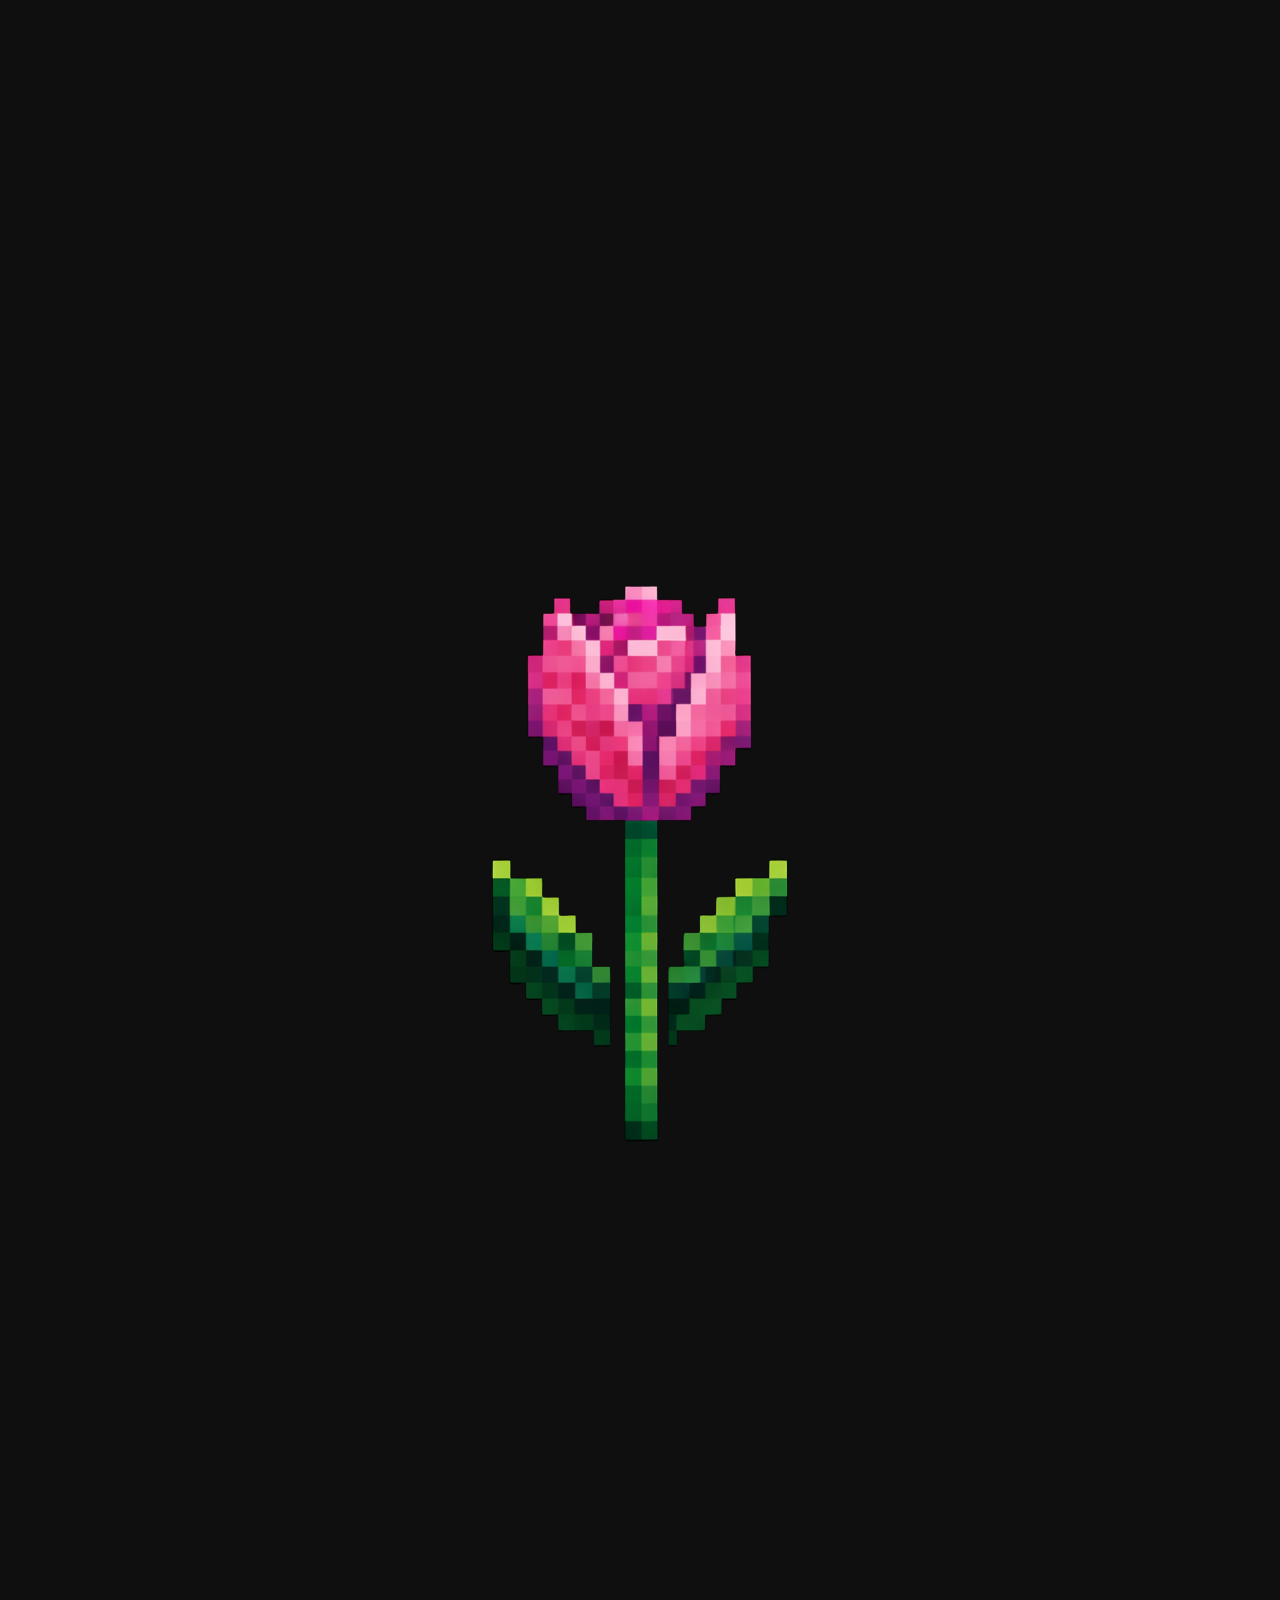
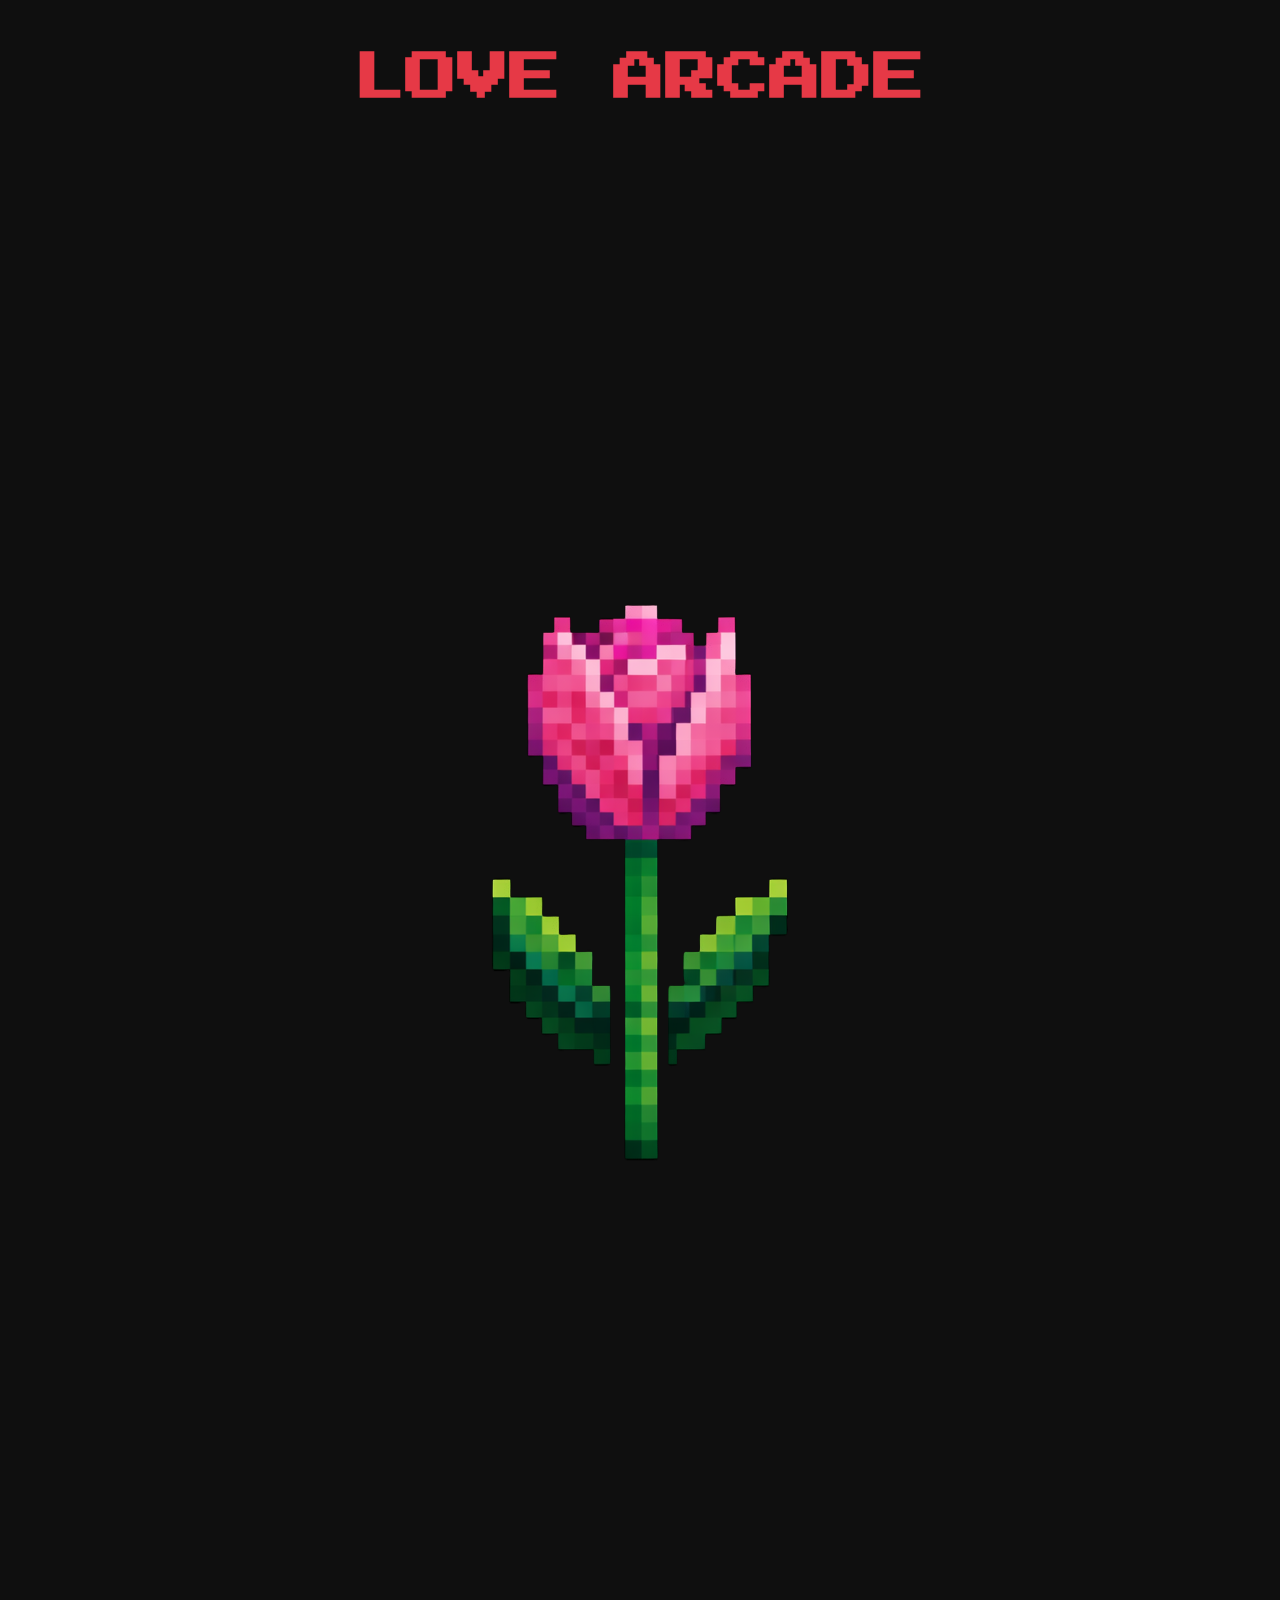
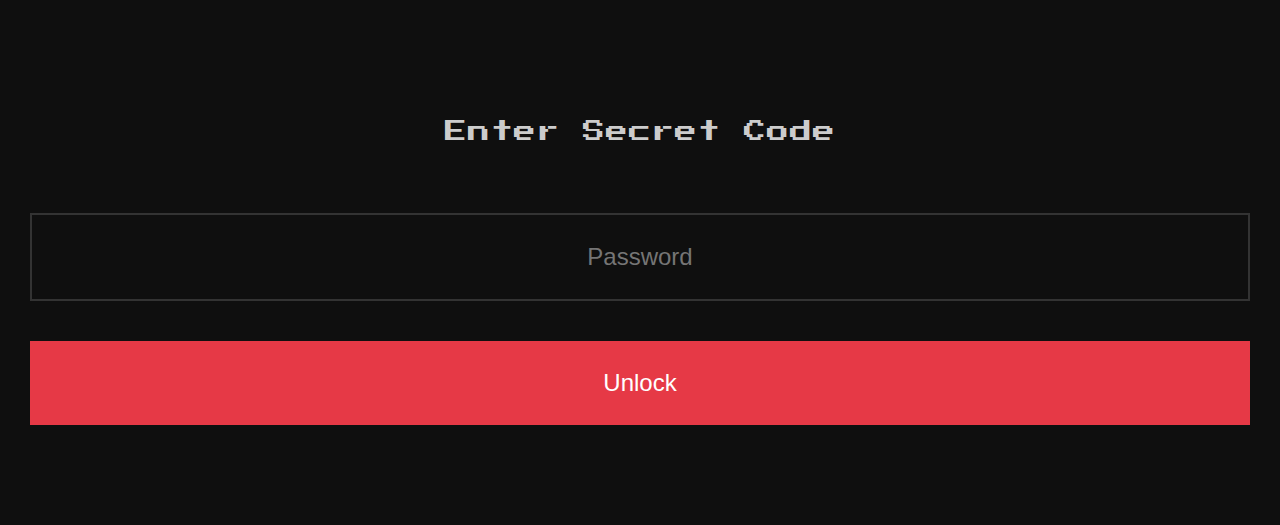
<file: index.html>
<!DOCTYPE html>
<html lang="en">
<head>
    <meta charset="UTF-8">
    <title>Love Arcade</title>
    <link rel="stylesheet" href="style.css">

    <!-- Pixel Font -->
    <link href="https://fonts.googleapis.com/css2?family=Press+Start+2P&display=swap" rel="stylesheet">
</head>
<body>

<div class="screen" id="password-screen">
    <h1 class="title">
        <img src="./images/flower.png" alt="flower" class="title-icon">
        <span>LOVE ARCADE</span>
        <img src="./images/flower.png" alt="flower" class="title-icon">
    </h1>
    <p class="subtitle">Enter Secret Code</p>

    <form id="passwordForm">
        <input type="password" id="password-input" placeholder="Password">
        <button type="submit">Unlock</button>
    </form>

    <p id="message"></p>
</div>
<script src="script.js"></script>
</body>
</html>
</file>
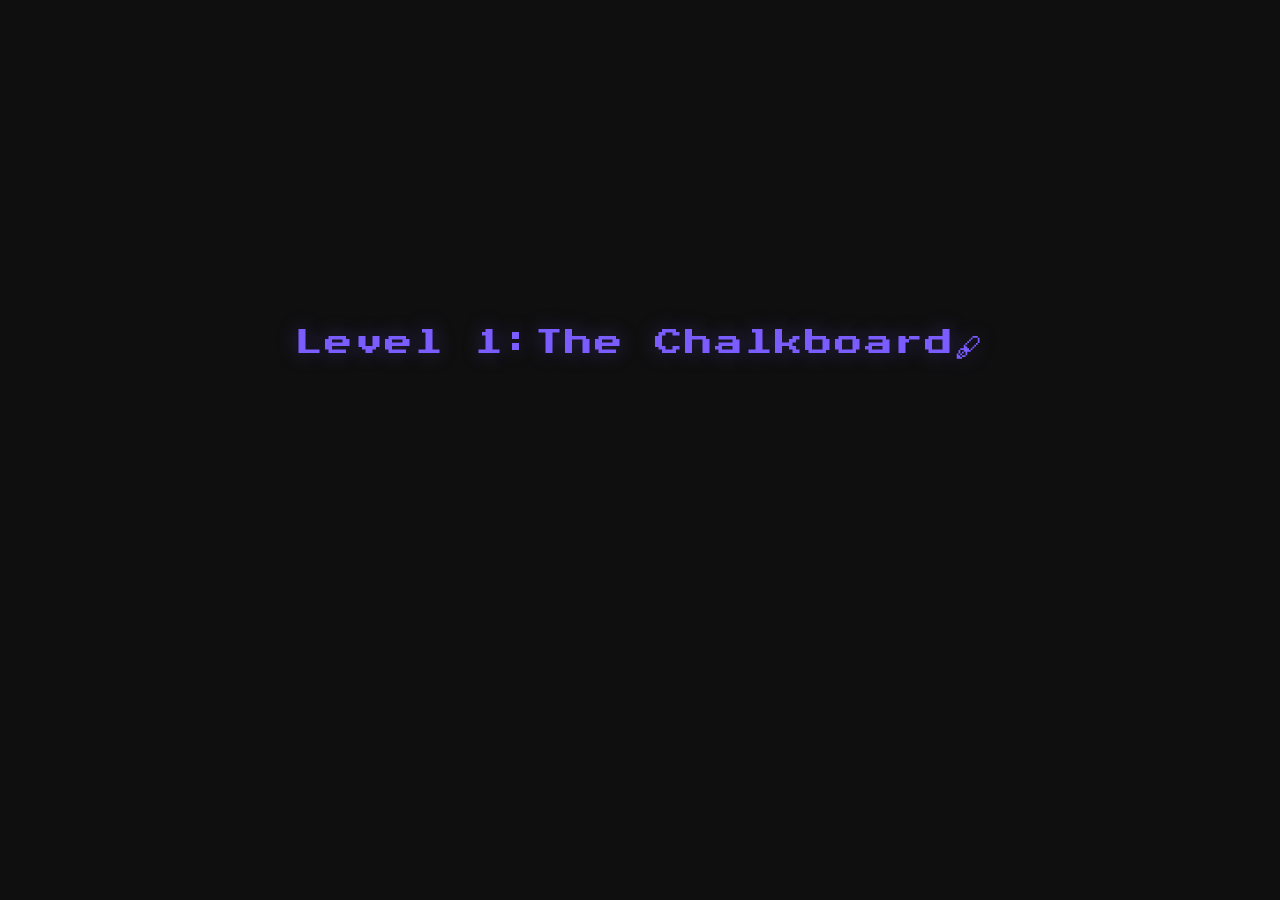
<file: chalkboard.html>
<!DOCTYPE html>
<html lang="en">

<head>
    <meta charset="UTF-8">
    <title>Chalkboard Challenge</title>

    <!-- Fonts -->
    <link href="https://fonts.googleapis.com/css2?family=Press+Start+2P&display=swap" rel="stylesheet">
    <link href="https://fonts.googleapis.com/css2?family=VT323&display=swap" rel="stylesheet">
    <link rel="stylesheet" href="https://cdnjs.cloudflare.com/ajax/libs/font-awesome/6.4.2/css/all.min.css">


    <link rel="stylesheet" href="chalkboard.css">
</head>

<body>

    <!-- normal commit -->
<div id="welcomeScreen" class="welcome-screen">
    <p class="welcome-line">Level 1:The Chalkboard🖋</p>
    <h3 class="welcome-line">Hey there.. My Fav Teacher ❤️</h3>
    <p class="welcome-line">You’ve given enough tests… Now it’s your turn.</p>
</div>

    <div id="gameWrapper" class="game-wrapper hidden">
        <h1>Chalkboard Challenge</h1>

        <div class="stats">
            <div>Score: <span id="score">0</span></div>
            <!-- <div>Time: <span id="time">60</span>s</div> -->
        </div>

        <div class="word" id="scrambledWord"></div>

        <input type="text" id="answer" placeholder="Type the word..." autocomplete="off">
        <button id="submitBtn">Submit</button>

        <div class="game-over hidden" id="gameOver">

            <h2 class="level-title" id="resultTitle"></h2>
            <h3 class="score-title" id="resultScore"></h3>
            <p class="retry-text" id="resultMessage"></p>

            <button id="retryBtn" class="next-btn hidden">
                <span class="fa-solid fa-rotate-right"></span> Retry Level
            </button>

            <button id="nextLevelBtn" class="next-btn hidden">
                Go To Next Level <span class="fa-solid fa-arrow-right"></span>
            </button>
                    </div>

    </div>

    <script src="chalkboard.js"></script>

</body>

</html>
</file>
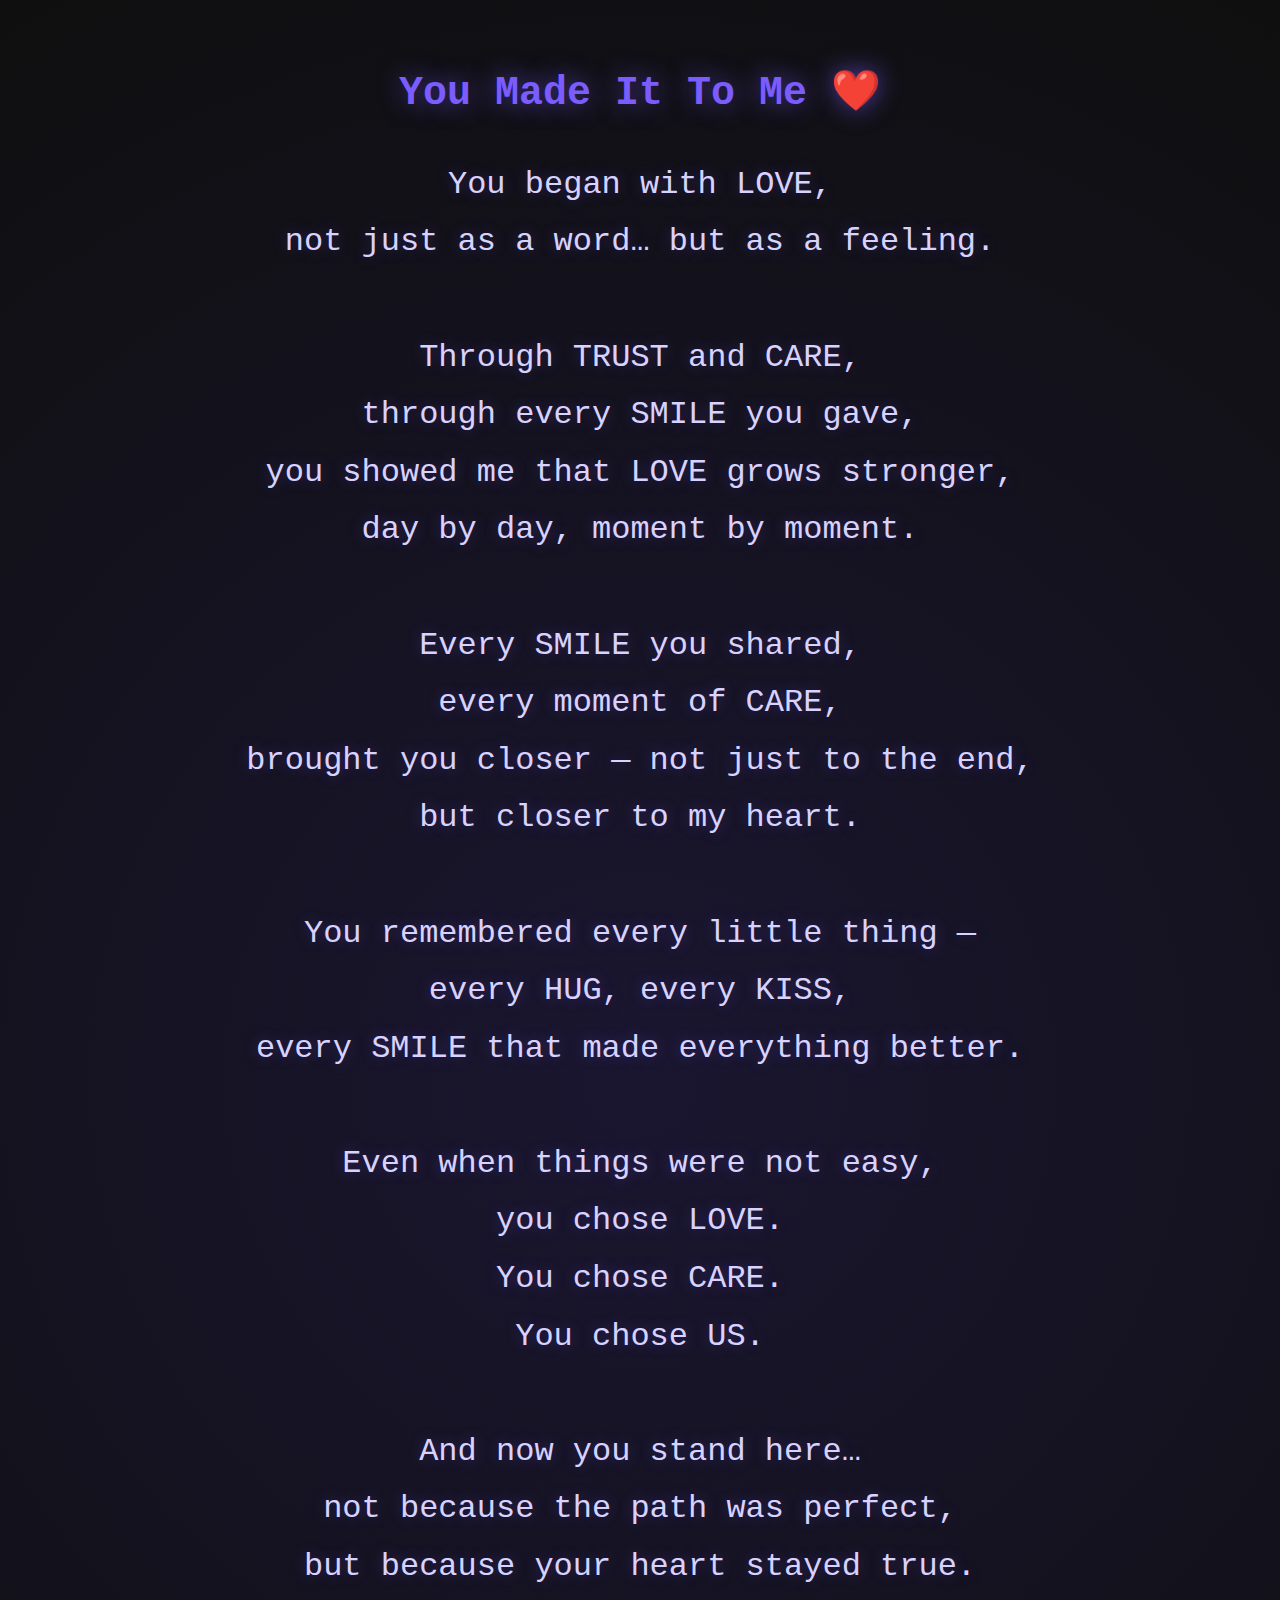
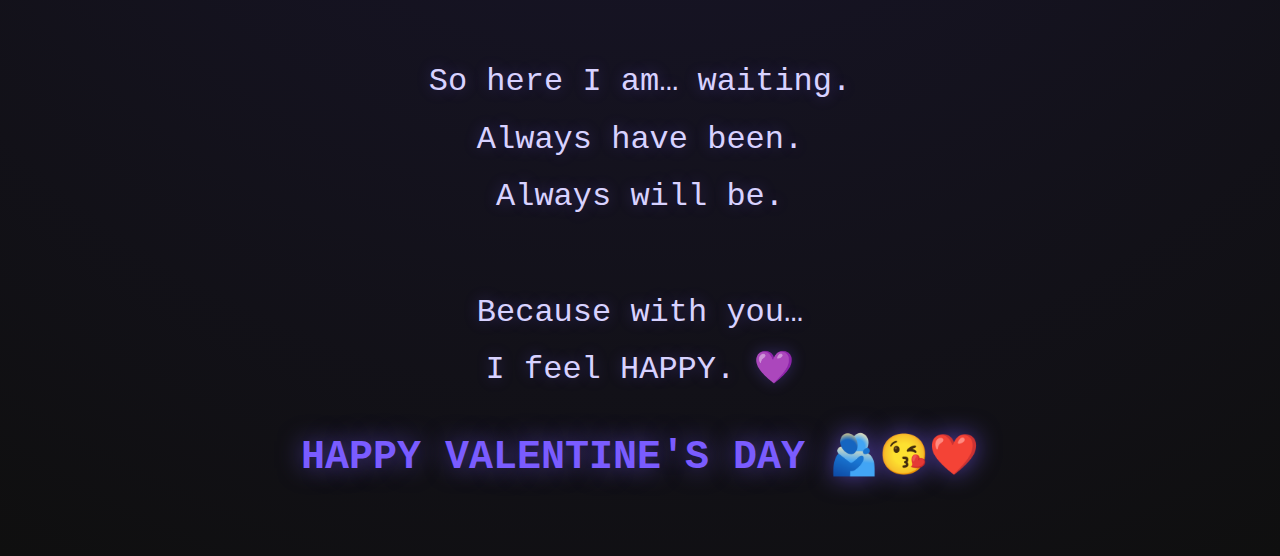
<file: finalmessage.html>
<!DOCTYPE html>
<html lang="en">
<head>
    <meta charset="UTF-8">
    <meta name="viewport" content="width=device-width, initial-scale=1.0">
    <title>Final Message</title>
    <style>
        body {
    margin: 0;
    background: radial-gradient(circle at center, #1a1630, #0f0f0f);
    color: #eae6f5;
    font-family: 'VT323', monospace;

    display: flex;
    justify-content: center;
    align-items: center;
    min-height: 100vh;
    text-align: center;
    padding: 40px 20px;
}

.final-container {
    max-width: 900px;
}

.final-title {
    font-family: 'Press Start 2P', monospace;
    color: #7a5cff;
    font-size: clamp(26px, 4vw, 40px);
    margin-bottom: 40px;

    text-shadow: 0 0 25px rgba(122,92,255,0.6);
}

.final-poem {
    font-size: clamp(22px, 3vw, 32px);
    line-height: 1.8;
    color: #d8d2ff;

    text-shadow: 0 0 15px rgba(122,92,255,0.3);
}

    </style>
</head>
<body>
    <div class="final-container">

    <h1 class="final-title">You Made It To Me ❤️</h1>

   <p class="final-poem">

    You began with LOVE,<br>
    not just as a word… but as a feeling.<br><br>

    Through TRUST and CARE,<br>
    through every SMILE you gave,<br>
    you showed me that LOVE grows stronger,<br>
    day by day, moment by moment.<br><br>

    Every SMILE you shared,<br>
    every moment of CARE,<br>
    brought you closer — not just to the end,<br>
    but closer to my heart.<br><br>

    You remembered every little thing —<br>
    every HUG, every KISS,<br>
    every SMILE that made everything better.<br><br>

    Even when things were not easy,<br>
    you chose LOVE.<br>
    You chose CARE.<br>
    You chose US.<br><br>

    And now you stand here…<br>
    not because the path was perfect,<br>
    but because your heart stayed true.<br><br>

    So here I am… waiting.<br>
    Always have been.<br>
    Always will be.<br><br>

    Because with you…<br>
    I feel HAPPY. 💜

</p>


    <h1 class="final-title">HAPPY VALENTINE'S DAY 🫂😘❤️</h1>
</div>

</body>
</html>
</file>
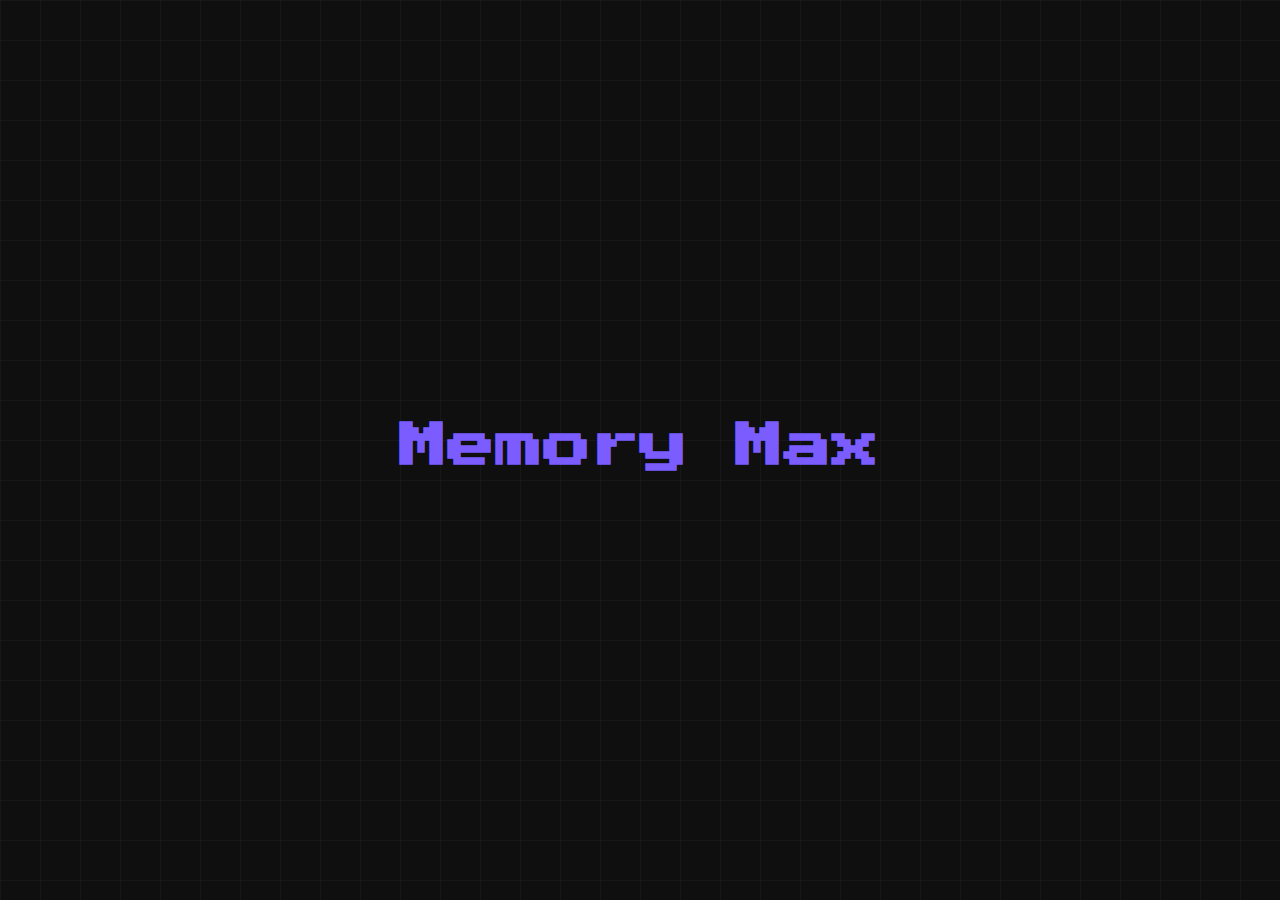
<file: memorymax.html>
<!DOCTYPE html>
<html lang="en">
<head>
    <meta charset="UTF-8">
    <title>Memory Max</title>

    <link href="https://fonts.googleapis.com/css2?family=Press+Start+2P&display=swap" rel="stylesheet">
    <link href="https://fonts.googleapis.com/css2?family=VT323&display=swap" rel="stylesheet">

    <link rel="stylesheet" href="memorymax.css">
</head>
<body>

<div class="game-container">

    <h1>Memory Max</h1>

    <div class="grid" id="grid"></div>

    <div class="message hidden" id="message"></div>

</div>

<script src="memorymax.js"></script>
</body>
</html>
</file>
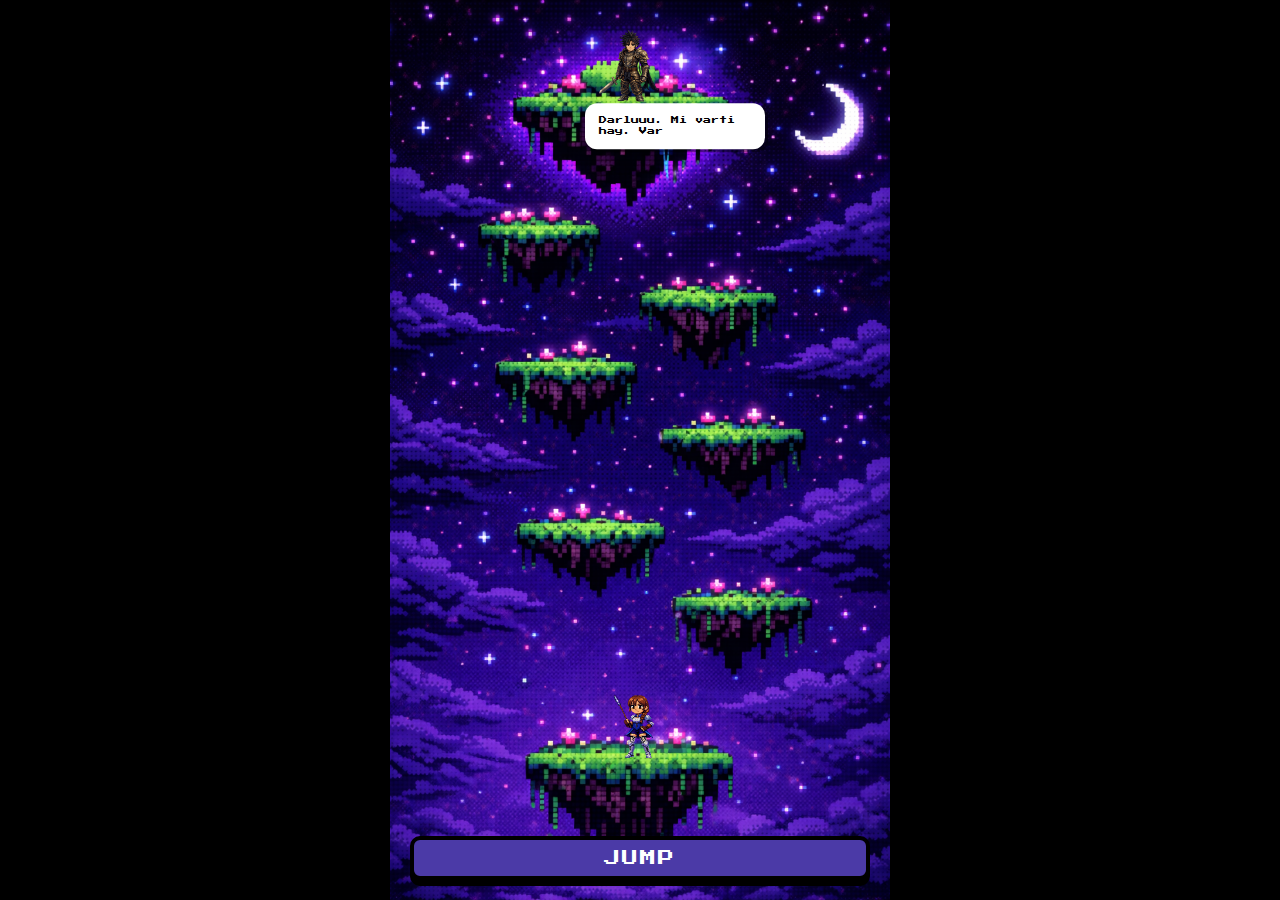
<file: walktotheheart.html>
<!DOCTYPE html>
<html>
<head>
<meta charset="UTF-8">
<title>Climb To His Heart</title>
<meta name="viewport" content="width=device-width, initial-scale=1.0">

<link href="https://fonts.googleapis.com/css2?family=Press+Start+2P&display=swap" rel="stylesheet">
<link rel="stylesheet" href="walktotheheart.css">
</head>

<body>

<div class="game">

    <div id="player" class="player"></div>
    <div id="boy" class="boy"></div>

    <div id="boyBubble" class="bubble boy-bubble hidden">
        <span id="boyText"></span>
    </div>

    <div id="girlBubble" class="bubble girl-bubble hidden">
        <span id="girlText"></span>
    </div>

    <button id="jumpBtn" class="jump-btn">JUMP</button>

</div>

<script src="walktotheheart.js"></script>
</body>
</html>
</file>
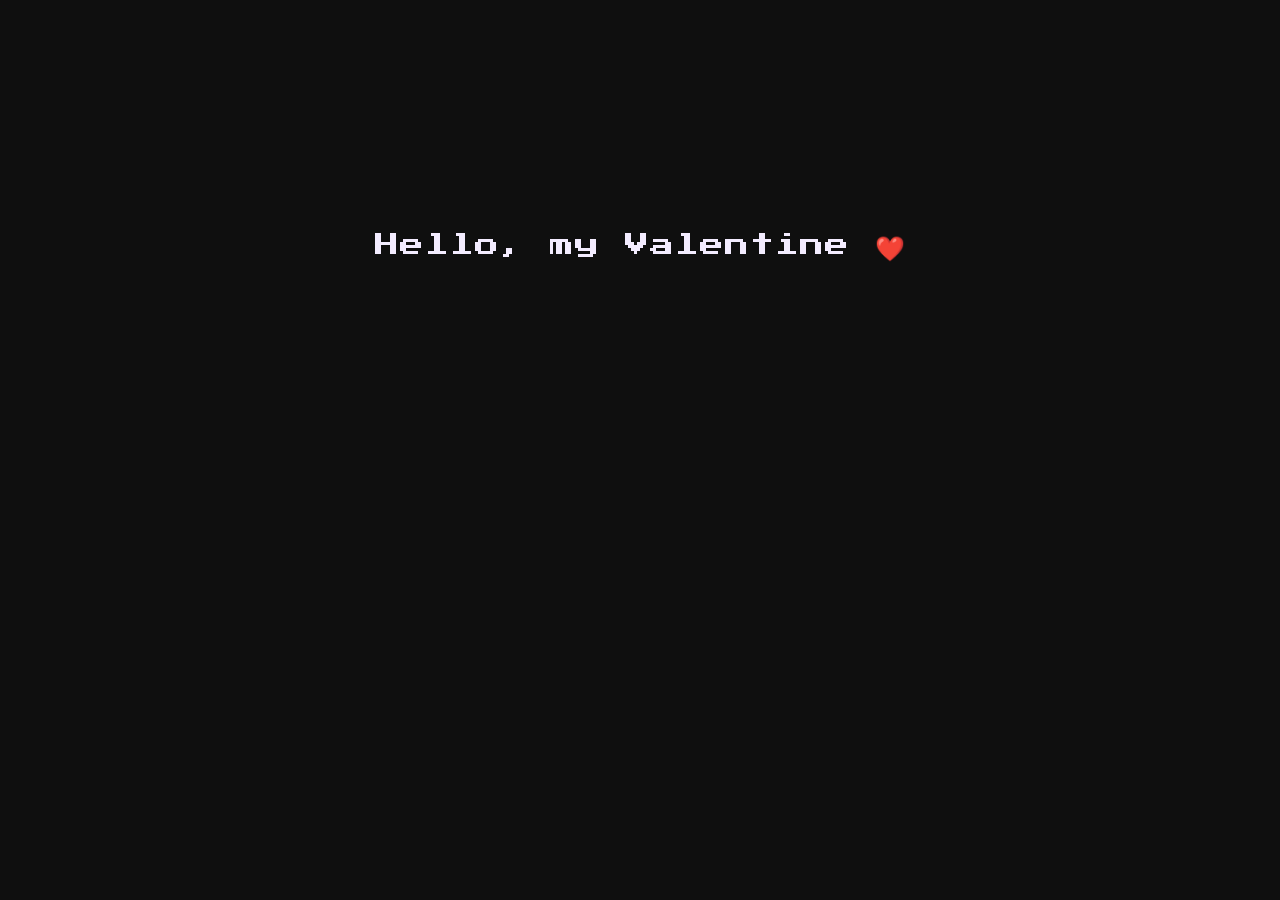
<file: welcome.html>
<!DOCTYPE html>
<html lang="en">
<head>
    <meta charset="UTF-8">
    <title>Welcome</title>
    <link rel="stylesheet" href="welcome.css">
    <link href="https://fonts.googleapis.com/css2?family=Press+Start+2P&display=swap" rel="stylesheet">
</head>
<body>

<div class="welcome-container">
    <p class="line">Hello, my Valentine ❤️</p>
    <p class="line">Today isn’t just another day...</p>
    <p class="line">It’s a little reminder of how special you are to me.</p>
    <p class="line">I made this just for you.</p>
    <p class="line final">Happy Valentine’s Day 💌</p>
</div>

<script src="welcome.js"></script>
</body>
</html>
</file>
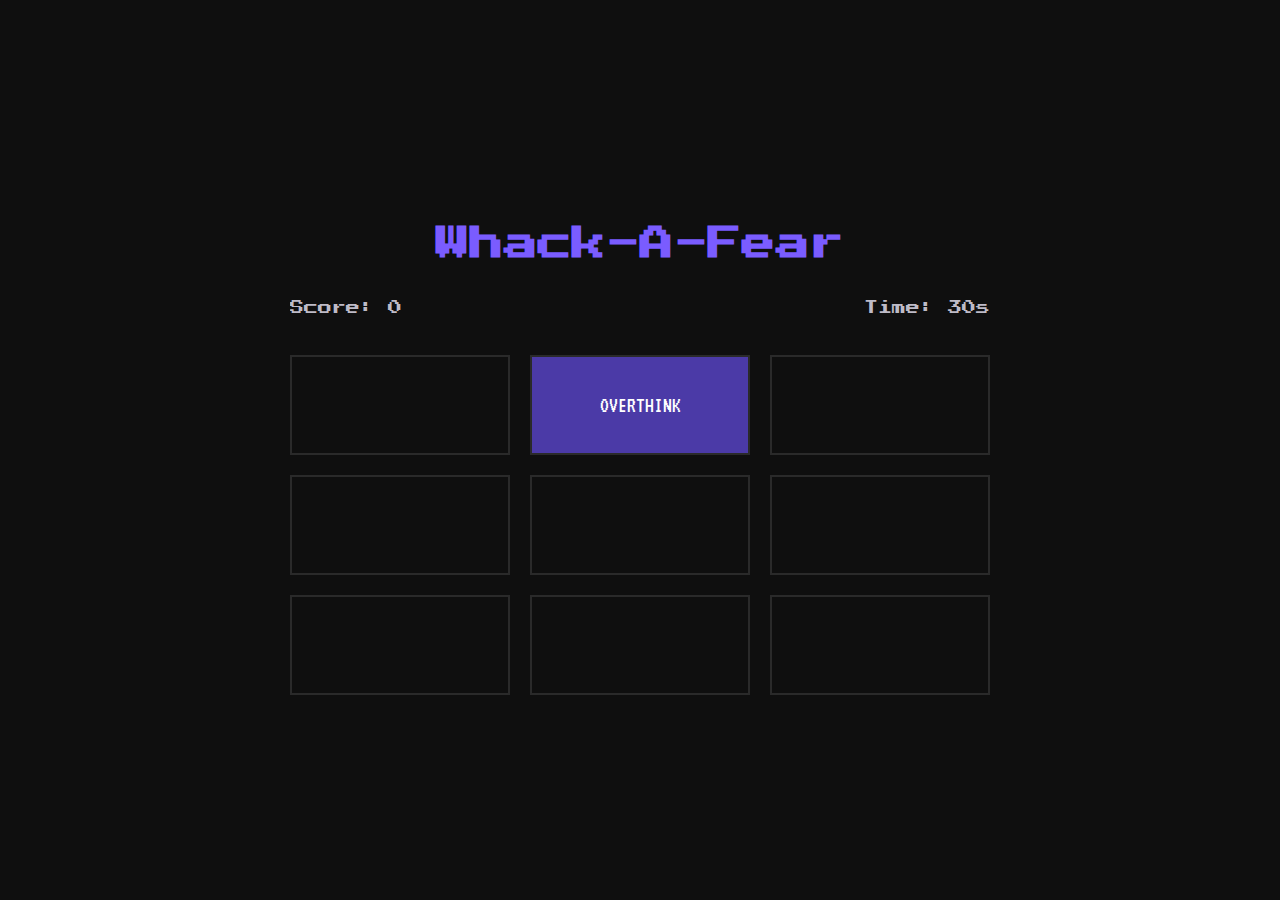
<file: whackafear.html>
<!DOCTYPE html>
<html lang="en">
<head>
    <meta charset="UTF-8">
    <title>Whack-A-Fear</title>

    <link href="https://fonts.googleapis.com/css2?family=Press+Start+2P&display=swap" rel="stylesheet">
    <link href="https://fonts.googleapis.com/css2?family=VT323&display=swap" rel="stylesheet">

    <link rel="stylesheet" href="whackafear.css">
</head>
<body>

<div class="game-container">

    <h1>Whack-A-Fear</h1>

    <div class="stats">
        <div>Score: <span id="score">0</span></div>
        <div>Time: <span id="time">30</span>s</div>
    </div>

    <div class="grid" id="grid"></div>

    <div class="game-over hidden" id="gameOver">
        <h2 id="resultTitle"></h2>
        <p id="resultMessage"></p>
    </div>

</div>

<script src="whackafear.js"></script>
</body>
</html>
</file>
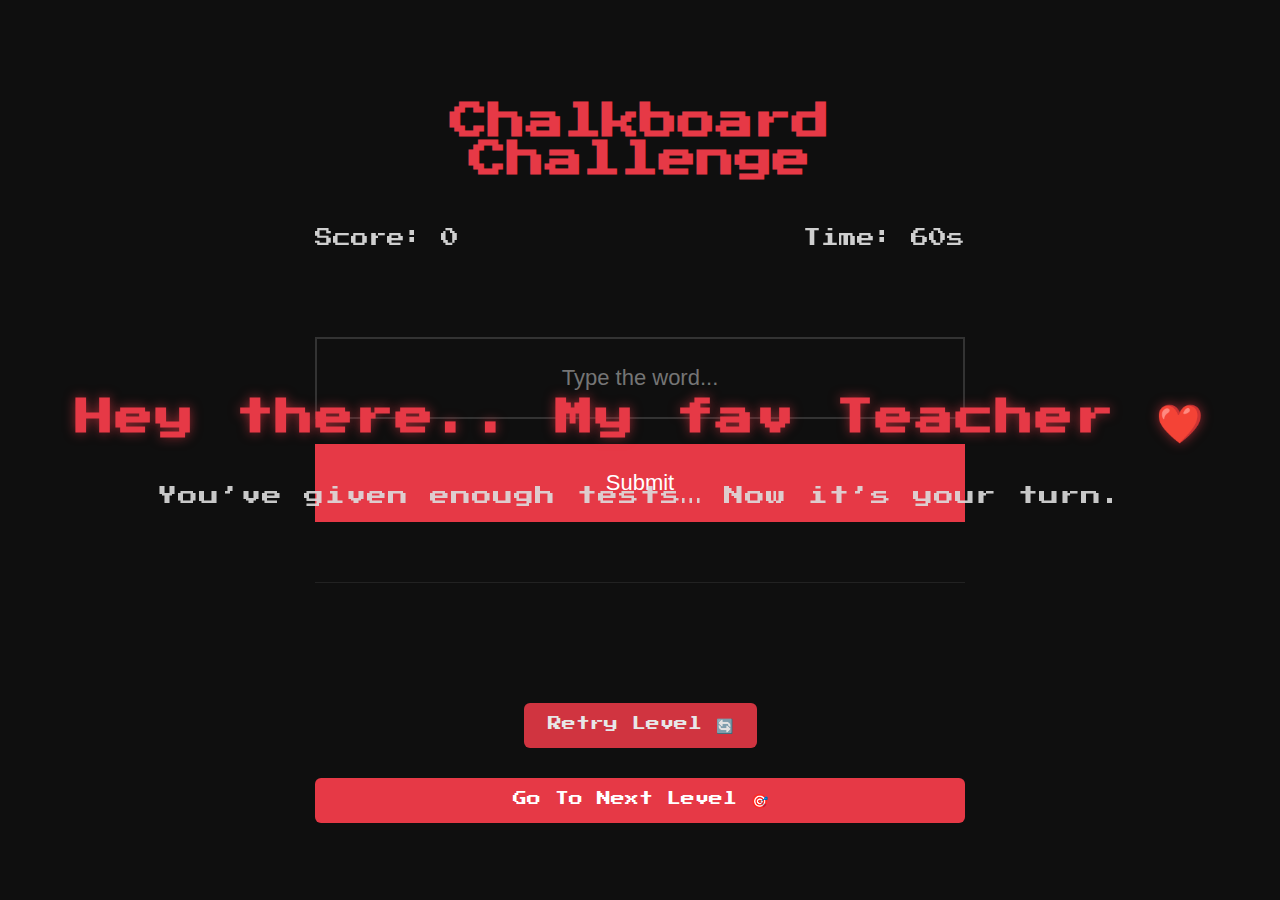
<file: chalkboard/chalkboard.html>
<!DOCTYPE html>
<html lang="en">

<head>
    <meta charset="UTF-8">
    <meta name="viewport" content="width=device-width, initial-scale=1.0">
    <title>Chalkboard Challenge</title>

    <!-- Fonts -->
    <link href="https://fonts.googleapis.com/css2?family=Press+Start+2P&display=swap" rel="stylesheet">
    <link href="https://fonts.googleapis.com/css2?family=VT323&display=swap" rel="stylesheet">

    <link rel="stylesheet" href="chalkboard.css">
</head>

<body>

    <div id="welcomeScreen" class="welcome-screen">
        <h1>Hey there.. My fav Teacher ❤️</h1>
        <p>You’ve given enough tests… Now it’s your turn.</p>
    </div>

    <div id="gameWrapper" class="game-wrapper hidden">
        <h1>Chalkboard Challenge</h1>

        <div class="stats">
            <div>Score: <span id="score">0</span></div>
            <div>Time: <span id="time">60</span>s</div>
        </div>

        <div class="word" id="scrambledWord"></div>

        <input type="text" id="answer" placeholder="Type the word..." autocomplete="off">
        <button id="submitBtn">Submit</button>

        <div class="game-over hidden" id="gameOver">

            <h2 class="level-title" id="resultTitle"></h2>
            <h3 class="score-title" id="resultScore"></h3>
            <p class="retry-text" id="resultMessage"></p>

            <button id="retryBtn" class="next-btn hidden">
                Retry Level 🔄
            </button>

            <button id="nextLevelBtn" class="next-btn hidden">
                Go To Next Level 🎯
            </button>

        </div>

    </div>

    <script src="chalkboard.js"></script>
</body>

</html>
</file>
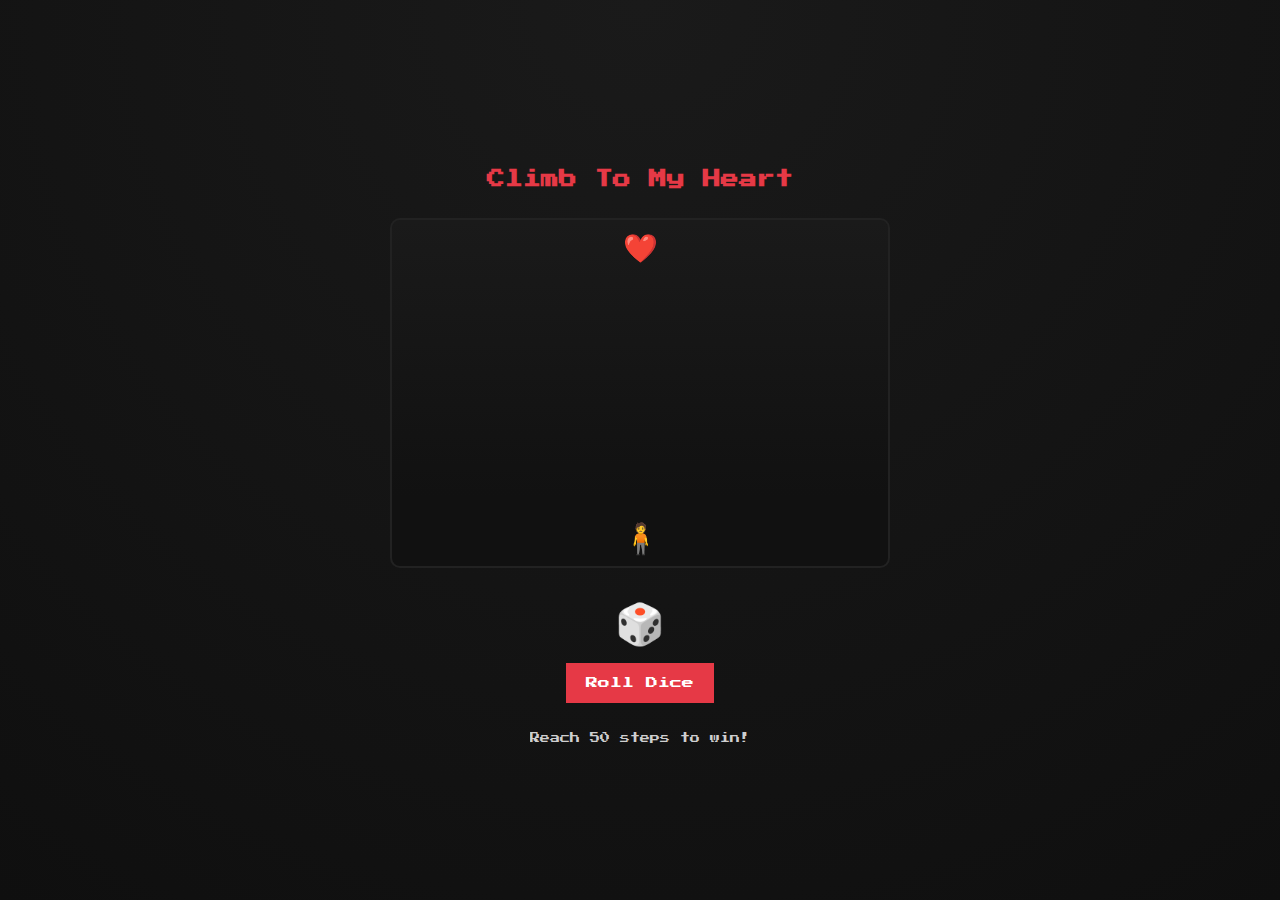
<file: dice/dice.html>
<!DOCTYPE html>
<html lang="en">

<head>
    <meta charset="UTF-8">
    <title>Climb To My Heart</title>
    <meta name="viewport" content="width=device-width, initial-scale=1.0">

    <link href="https://fonts.googleapis.com/css2?family=Press+Start+2P&display=swap" rel="stylesheet">
    <link rel="stylesheet" href="dice.css">
</head>

<body>

    <div class="game-container">

        <h1>Climb To My Heart</h1>

        <div class="mountain">
            <div class="heart">❤️</div>
            <div id="character" class="character">🧍</div>
        </div>

        <div class="dice-area">
            <div id="diceDisplay" class="dice">🎲</div>
            <button id="rollBtn">Roll Dice</button>
        </div>

        <div class="progress-text" id="progressText">
            Reach 50 steps to win!
        </div>

    </div>

    <script src="dice.js"></script>
</body>

</html>
</file>
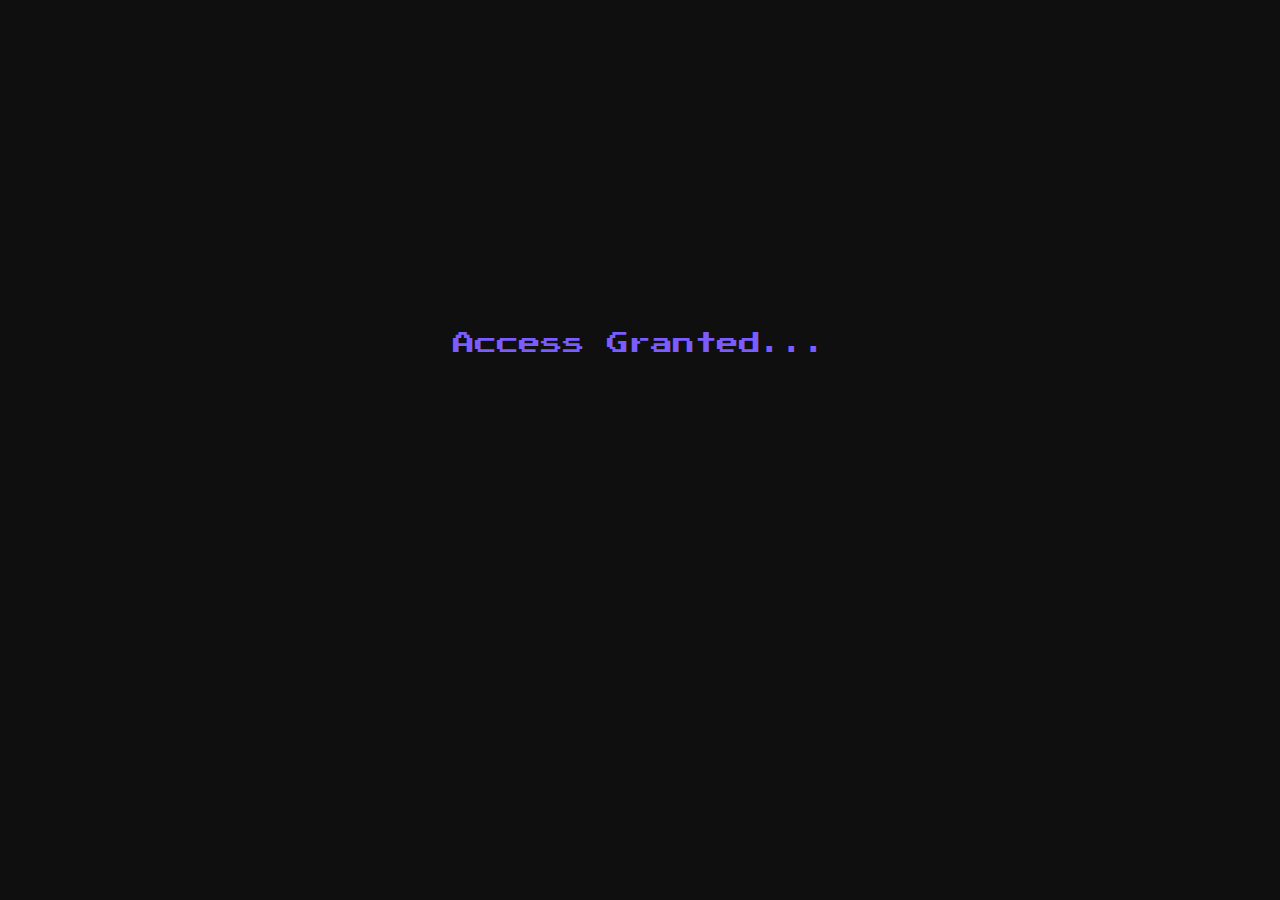
<file: welcome/welcome.html>
<!DOCTYPE html>
<html lang="en">
<head>
    <meta charset="UTF-8">
    <title>Welcome</title>
    <link rel="stylesheet" href="welcome.css">
    <link href="https://fonts.googleapis.com/css2?family=Press+Start+2P&display=swap" rel="stylesheet">
</head>
<body>

<div class="welcome-container">
    <p class="line">Access Granted...</p>
    <p class="line">Initializing Love Protocol...</p>
    <p class="line">Loading Special Memories...</p>
    <p class="line">Preparing Something Magical...</p>
    <p class="line final">Welcome ❤️</p>
</div>

<script src="welcome.js"></script>
</body>
</html>
</file>
<file: style.css>
* {
    box-sizing: border-box;
}

body {
    margin: 0;
    background: #0f0f0f;
    color: #f5f5f5;
    font-family: 'Press Start 2P', monospace;
    display: flex;
    justify-content: center;
    align-items: center;
    min-height: 100vh;
    text-align: center;
    padding: 60px 30px;
}

.screen {
    width: 100%;
    max-width: 100%; /* full width now */
}

.hidden {
    display: none;
}

h1 {
    font-size: clamp(36px, 10vw, 52px);
    margin-bottom: 60px;
    color: #e63946;
    line-height: 1.4;
}

.subtitle {
    font-size: clamp(18px, 6vw, 22px);
    margin-bottom: 70px;
    color: #cccccc;
    letter-spacing: 1px;
}

input {
    padding: 28px;
    width: 100%;
    background: transparent;
    border: 2px solid #333;
    color: white;
    font-size: clamp(22px, 6vw, 24px);
    text-align: center;
    outline: none;
    transition: 0.3s ease;
}

input:focus {
    border-color: #e63946;
}

button {
    margin-top: 40px;
    padding: 28px;
    width: 100%;
    font-size: clamp(22px, 6vw, 24px);
    background: #e63946;
    border: none;
    color: white;
    cursor: pointer;
    transition: 0.3s ease;
}

button:hover {
    background: #c1121f;
}

#message {
    margin-top: 40px;
    font-size: clamp(18px, 5vw, 20px);
    color: #e63946;
}
</file>
<file: chalkboard.css>
/* =========================
   GLOBAL
========================= */

* {
    box-sizing: border-box;
}

body {
    margin: 0;
    background: #0f0f0f;
    color: #eae6f5;
    font-family: 'Press Start 2P', monospace;
    display: flex;
    justify-content: center;
    align-items: center;
    min-height: 100vh;
    padding: 60px 24px;
    text-align: center;
}

.hidden {
    display: none;
}

.game-wrapper {
    width: 100%;
    max-width: 1050px;
}

/* =========================
   HEADINGS
========================= */

h1 {
    font-size: clamp(26px, 6vw, 38px);
    color: #7a5cff;
    margin-bottom: 50px;
}




/* =========================
   WELCOME SCREEN (MATCH MEMORYMAX)
========================= */

.welcome-screen {
    position: fixed;
    inset: 0;

    display: flex;
    flex-direction: column;
    justify-content: center;
    align-items: center;

    padding: 40px 24px;
    text-align: center;

    z-index: 2000;
}

/* All welcome lines */
.welcome-line {
    opacity: 0;
    margin: 20px 0;
    transition: opacity 1.5s ease, transform 1.5s ease;
    transform: translateY(10px);
}

.welcome-line.visible {
    opacity: 1;
    transform: translateY(0);
}

/* Level Title */
.welcome-screen p:first-child {
    font-size: clamp(18px, 3.5vw, 28px);
    color: #7a5cff;
    letter-spacing: 2px;
}

/* Main Heading */
.welcome-screen h3 {
    font-size: clamp(22px, 4vw, 36px);
    color: #ffffff;
    margin: 10px 0 20px 0;
    line-height: 1.4;
}

/* Paragraph Lines */
.welcome-screen p {
    font-size: clamp(18px, 3vw, 26px);
    color: #c9c2f0;
    line-height: 1.8;
    max-width: 700px;
}

/* Glow */
.welcome-screen h3,
.welcome-screen p {
    text-shadow: 0 0 20px rgba(122, 92, 255, 0.35);
}




/* =========================
   STATS
========================= */

.stats {
    display: flex;
    justify-content: space-between;
    margin-bottom: 60px;
    font-size: clamp(14px, 4vw, 18px);
    opacity: 0.8;
}

/* =========================
   WORD DISPLAY
========================= */

.word {
    font-size: 52px;
    margin: 60px 0;
    letter-spacing: 6px;
    white-space: nowrap;
    transition: font-size 0.2s ease;
}

/* =========================
   INPUT
========================= */

input {
    width: 100%;
    padding: 26px;
    font-size: clamp(18px, 5vw, 22px);
    text-align: center;
    border: 2px solid #2a2a2a;
    background: transparent;
    color: #eae6f5;
    margin: 30px 0 25px;
    outline: none;
    transition: border-color 0.3s ease;
}

input:focus {
    border-color: #5c4db5;
}

/* =========================
   BUTTONS (GLOBAL)
========================= */

#submitBtn {
    width: 100%;
    padding: 14px 0;

    font-family: 'Press Start 2P', monospace;
    font-size: 16px;
    letter-spacing: 2px;
    text-transform: uppercase;

    background: #4B3AA7;
    color: #ffffff;

    border: 4px solid #000;
    border-radius: 10px;

    box-shadow: 0 6px 0 #000;

    cursor: pointer;
    transition: 0.1s ease;
}

/* Click press effect */
#submitBtn:active {
    transform: translateY(6px);
    box-shadow: 0 0 0 #000;
}

/* Optional hover glow */
#submitBtn:hover {
    background: #3a2d82;
}

/* =========================
   GAME OVER SECTION
========================= */

.game-over {
    width: 100%;
    max-width: 500px;

    margin: 60px auto 0 auto;   /* center horizontally */
    padding: 40px 20px;

    display: flex;
    flex-direction: column;
    align-items: center;
    gap: 20px;

    text-align: center;

    border-top: 1px solid #222;
}

/* Typography */

.level-title,
.score-title,
.retry-text {
    font-family: 'VT323', monospace;
    margin: 0;
}

.level-title {
    font-size: clamp(26px, 3vw, 36px);
    color: #7a5cff;
    letter-spacing: 1px;
}

.score-title {
    font-size: clamp(20px, 2.5vw, 28px);
    opacity: 0.9;
}

.retry-text {
    font-size: clamp(16px, 2vw, 22px);
    opacity: 0.75;
}

/* Buttons */

#retryBtn,#retryBtn {
    width: 100%;
    padding: 14px 0;

    font-family: 'Press Start 2P', monospace;
    font-size: 16px;
    letter-spacing: 2px;
    text-transform: uppercase;

    background: #4B3AA7;
    color: #ffffff;

    border: 4px solid #000;
    border-radius: 10px;

    box-shadow: 0 6px 0 #000;

    cursor: pointer;
    transition: 0.1s ease;

    margin-top: 12px;
}

/* Press-down arcade effect */
#retryBtn:active {
    transform: translateY(6px);
    box-shadow: 0 0 0 #000;
}

/* Hover effect */
#retryBtn:hover {
    background: #3a2d82;
}

#nextLevelBtn {
    margin-top: 6px;
}
</file>
<file: memorymax.css>
* {
    box-sizing: border-box;
}

html, body {
    margin: 0;
    padding: 0;
    width: 100%;
    height: 100%;
}

body {
    color: #eae6f5;
    font-family: 'Press Start 2P', monospace;

    display: flex;
    justify-content: center;
    align-items: center;
    min-height: 100vh;

    background-color: #0f0f0f;
    background-image:
        linear-gradient(rgba(255,255,255,0.03) 1px, transparent 1px),
        linear-gradient(90deg, rgba(255,255,255,0.03) 1px, transparent 1px);
    background-size: 40px 40px;
}

/* FULL SCREEN CONTAINER */
.game-container {
    width: 100%;
    padding: 40px 50px;
    margin: auto;       /* Centers on desktop */

    display: flex;
    flex-direction: column;
    align-items: center;

    padding: 40px 20px;
}


.hidden {
    display: none !important;
}

h1 {
    color: #7a5cff;
    margin-bottom: 40px;
    font-size: clamp(28px, 4vw, 48px);
}

/* GRID FULL WIDTH */
.grid {
    width: 100%;
    display: grid;
    grid-template-columns: repeat(4, 1fr);
    gap: 16px;
}

/* BIGGER CARDS */
.card {
    aspect-ratio: 1/1;
    background: #1a1a1a;
    border: 2px solid #2a2a2a;

    display: flex;
    justify-content: center;
    align-items: center;

    cursor: pointer;
    font-family: 'VT323', monospace;

        font-size: clamp(32px, 4vw, 60px);

    transition: 0.2s ease;
}

.card.revealed {
    background: #4b3aa7;
    color: white;
}

.card.matched {
    background: #222;
    opacity: 0.6;
    cursor: default;
}

/* FULL SCREEN OVERLAY */
.message-overlay {
    position: fixed;
    inset: 0;

    background: rgba(0, 0, 0, 0.9);

    display: flex;
    justify-content: center;
    align-items: center;

    z-index: 1000;
}

/* MESSAGE BOX */
.message-box {
    padding: clamp(40px, 6vw, 80px) clamp(50px, 8vw, 120px);
    border-radius: 24px;

    font-family: 'Press Start 2P', monospace;
    font-size: clamp(32px, 5vw, 64px);
    color: #7a5cff;

    text-align: center;
    line-height: 1.3;

    box-shadow: 0 30px 80px rgba(0, 0, 0, 0.6);
}

/* MOBILE OPTIMIZATION */
@media (max-width: 600px) {
    .grid {
        gap: 12px;
    }

    .game-container {
        padding: 20px;
    }
}

.welcome-screen {
    position: fixed;
    inset: 0;

    display: flex;
    flex-direction: column;
    justify-content: center;
    align-items: center;

    padding: 40px 24px;
    text-align: center;

    z-index: 2000;
}

/* All welcome lines */
.welcome-line {
    opacity: 0;
    margin: 20px 0;
    transition: opacity 1.5s ease, transform 1.5s ease;
    transform: translateY(10px);
}

.welcome-line.visible {
    opacity: 1;
    transform: translateY(0);
}

/* Level Title */
.welcome-screen p:first-child {
    font-size: clamp(18px, 3.5vw, 28px);
    color: #7a5cff;
    letter-spacing: 2px;
}

/* Main Heading */
.welcome-screen h3 {
    font-size: clamp(22px, 4vw, 36px);
    color: #ffffff;
    margin: 10px 0 20px 0;
    line-height: 1.4;
}

/* Paragraph Lines */
.welcome-screen p {
    font-size: clamp(18px, 3vw, 26px);
    color: #c9c2f0;
    line-height: 1.8;
    max-width: 700px;
}

/* Romantic Glow Effect */
.welcome-screen h3,
.welcome-screen p {
    text-shadow: 0 0 20px r
}
</file>
<file: walktotheheart.css>
* {
    margin: 0;
    padding: 0;
    box-sizing: border-box;
}

body {
    background: black;
    overflow: hidden;
    font-family: 'Press Start 2P', monospace;
}

.game {
    position: relative;
    width: 100vw;
    height: 100dvh;
    max-width: 500px;
    margin: auto;
    background: url("../images/walktotheheart.png") no-repeat center;
    background-size: cover;
    overflow: hidden;
}

/* PLAYER (Girl) */
.player {
    position: absolute;
    width: 13%;
    height: 13%;
    background: url("../images/girl.png") no-repeat center;
    background-size: contain;
    transform: translate(-50%, 0);
    transition: left 0.45s ease, bottom 0.45s ease;
}

/* BOY */
.boy {
    position: absolute;
    width: 15%;
    height: 15%;
    background: url("../images/boy.png") no-repeat center;
    background-size: contain;
    transform: translate(-50%, 0);
    left: 48%;
    bottom: 86%;
}

/* BUTTON */
.jump-btn {
    position: absolute;
    bottom: 20px;
    left: 50%;
    transform: translateX(-50%);
    width: 92%;
    padding: 10px 0;

    font-family: 'Press Start 2P', monospace;
    font-size: 16px;
    letter-spacing: 2px;
    text-transform: uppercase;

    background: #4B3AA7;   /* darker purple */
    color: #ffffff;

    border: 4px solid #000;
    border-radius: 10px;

    box-shadow: 0 6px 0 #000;  /* simple depth */

    cursor: pointer;
    transition: 0.1s ease;
}

.jump-btn:active {
    transform: translateX(-50%) translateY(6px);
    box-shadow: 0 0 0 #000;
}

/* SPEECH BUBBLE BASE */
.bubble {
    position: absolute;
    max-width: 180px;
    padding: 12px 14px;
    background: white;
    border-radius: 12px;
    font-size: 8px;
    color: black;
    line-height: 1.4;
    box-shadow: 3px 3px 0 rgba(0,0,0,0.4);
    z-index: 10;

    opacity: 0;
    transition: opacity 0.4s ease;
}

.bubble.show {
    opacity: 1;
}

.hidden {
    display: none;
}


/* Boy bubble slightly more left & higher */
.boy-bubble {
    transform: translate(-25%, 50%);
}

/* Girl bubble slightly centered */
.girl-bubble {
    transform: translate(-55%, -150%);
}

/* Hidden state */
.hidden {
    display: none;
}

@keyframes fadeIn {
    from { opacity: 0; }
    to { opacity: 1; }
}
</file>
<file: welcome.css>
* {
    box-sizing: border-box;
}

body {
    margin: 0;
    background: #0f0f0f;
    color: #f3ecff; /* softer readable white */
    font-family: 'Press Start 2P', monospace;
    display: flex;
    justify-content: center;
    align-items: center;
    min-height: 100vh;
    text-align: center;
    padding: 20px;
}

.welcome-container {
    width: 90%;
    max-width: 700px;
    padding: 40px 30px;
    border-radius: 20px;
    backdrop-filter: blur(8px);
}

.line {
    opacity: 0;
    margin: 35px 0;
    font-size: clamp(18px, 3.5vw, 24px);
    line-height: 1.6;
    transition: opacity 1.5s ease;
    letter-spacing: 1px;
}

.line.visible {
    opacity: 1;
}

.final {
    color: #7a5cff;
    text-shadow: 0 0 15px rgba(255, 158, 207, 0.5);
}
</file>
<file: whackafear.css>
* {
    box-sizing: border-box;
}

body {
    margin: 0;
    background: #0f0f0f;
    color: #eae6f5;
    font-family: 'Press Start 2P', monospace;
    display: flex;
    justify-content: center;
    align-items: center;
    min-height: 100vh;
    padding: 40px 20px;
    text-align: center;
}

.hidden {
    display: none !important;
}

.game-container {
    width: 100%;
    max-width: 700px;
}

h1 {
    color: #7a5cff;
    margin-bottom: 40px;
    font-size: clamp(22px, 6vw, 34px);
}

.stats {
    display: flex;
    justify-content: space-between;
    margin-bottom: 40px;
    font-size: 14px;
    opacity: 0.8;
}

.grid {
    display: grid;
    grid-template-columns: repeat(3, 1fr);
    gap: 20px;
}

.hole {
    height: 100px;
    border: 2px solid #2a2a2a;
    display: flex;
    justify-content: center;
    align-items: center;
    cursor: pointer;
    transition: 0.2s ease;
    font-family: 'VT323', monospace;
    font-size: 22px;
}

.hole.active {
    background: #4b3aa7;
    color: white;
}

.hole:hover {
    border-color: #7a5cff;
}

.game-over {
    margin-top: 40px;
    font-family: 'VT323', monospace;
}

.game-over h2 {
    font-size: 28px;
    color: #7a5cff;
}

.game-over p {
    font-size: 20px;
    opacity: 0.8;
}

button {
    margin-top: 20px;
    padding: 14px 24px;
    font-family: 'VT323', monospace;
    font-size: 20px;
    background: #4b3aa7;
    border: none;
    color: white;
    cursor: pointer;
}

button:hover {
    background: #3a2d82;
}
</file>
<file: chalkboard/chalkboard.css>
* {
    box-sizing: border-box;
}

body {
    margin: 0;
    background: #0f0f0f;
    color: white;
    font-family: 'Press Start 2P', monospace;
    display: flex;
    justify-content: center;
    align-items: center;
    min-height: 100vh;
    padding: 60px 24px;
    text-align: center;
}

.game-wrapper {
    width: 100%;
    max-width: 650px;
}

h1 {
    font-size: clamp(26px, 6vw, 38px);
    color: #e63946;
    margin-bottom: 50px;
}

.welcome-screen {
    position: fixed;
    inset: 0;
    display: flex;
    flex-direction: column;
    justify-content: center;
    align-items: center;
    text-align: center;
    animation: fadeIn 0.8s ease-in-out;
}

.welcome-screen h1 {
    font-size: clamp(15px, 5vw, 38px);
    color: #e63946;
    margin-bottom: 18px;
    letter-spacing: 2px;
    text-shadow: 0 0 12px rgba(230, 57, 70, 0.6);
    animation: floatText 2s ease-in-out infinite alternate;
    line-height: 1.3;
}

.welcome-screen p {
    font-size: clamp(16px, 4vw, 20px);
    color: #dddddd;
    opacity: 0.9;
    letter-spacing: 1px;
    line-height: 1.5;
}

/* Fade animation */
@keyframes fadeIn {
    from { opacity: 0; }
    to { opacity: 1; }
}

/* Soft floating animation */
@keyframes floatText {
    from { transform: translateY(0px); }
    to { transform: translateY(-6px); }
}

.stats {
    display: flex;
    justify-content: space-between;
    margin-bottom: 60px;
    font-size: clamp(14px, 4vw, 18px);
    opacity: 0.8;
}

.word {
    font-size: 52px;
    margin: 60px 0;
    letter-spacing: 6px;
    white-space: nowrap;
    text-align: center;
    transition: font-size 0.2s ease;
}


input {
    width: 100%;
    padding: 26px;
    font-size: clamp(18px, 5vw, 22px);
    text-align: center;
    border: 2px solid #333;
    background: transparent;
    color: white;
    margin-top: 30px;
    margin-bottom: 25px;
    outline: none;
    transition: 0.3s ease;
}

input:focus {
    border-color: #e63946;
}

button {
    width: 100%;
    padding: 26px;
    font-size: clamp(18px, 5vw, 22px);
    background: #e63946;
    border: none;
    color: white;
    cursor: pointer;
    transition: 0.3s ease;
}

button:hover {
    background: #c1121f;
}

.game-over {
    margin-top: 50px;
    font-size: clamp(18px, 4vw, 24px);
}

.retry-text {
    font-size: clamp(16px, 4vw, 20px);
    color: #bbbbbb;
    margin-bottom: 25px;
    opacity: 0.85;
}

/* =========================
   CLEAN GAME OVER SECTION
========================= */

.game-over {
    margin-top: 60px;
    padding-top: 40px;
    border-top: 1px solid #222;
    text-align: center;
    display: flex;
    flex-direction: column;
    align-items: center;
    gap: 20px;
}

/* Main title */
.level-title {
    font-size: 28px;
    color: #e63946;
    letter-spacing: 2px;
    margin: 0;
}

/* Score */
.score-title {
    font-size: 16px;
    opacity: 0.8;
    margin: 0;
}

/* Small message */
.retry-text {
    font-size: 14px;
    opacity: 0.6;
    margin: 0 0 20px 0;
}

/* Buttons container look */
#retryBtn,
#nextLevelBtn {
    background: #e63946;
    border: none;
    color: white;
    font-family: 'Press Start 2P', monospace;
    font-size: 14px;
    padding: 14px 24px;
    cursor: pointer;
    transition: 0.25s ease;
}

/* Retry smaller */
#retryBtn {
    width: auto;
    border-radius: 6px;
    opacity: 0.9;
}

/* Next Level slightly wider */
#nextLevelBtn {
    border-radius: 6px;
    margin-top: 10px;
}

/* Hover effect */
#retryBtn:hover,
#nextLevelBtn:hover {
    background: #c1121f;
    transform: translateY(-2px);
}
</file>
<file: dice/dice.css>
* {
    box-sizing: border-box;
}

body {
    margin: 0;
    background: radial-gradient(circle at top, #1a1a1a, #0f0f0f);
    font-family: 'Press Start 2P', monospace;
    color: white;
    display: flex;
    justify-content: center;
    align-items: center;
    min-height: 100vh;
    text-align: center;
    padding: 30px 15px;
}

.game-container {
    width: 100%;
    max-width: 500px;
}

h1 {
    font-size: 18px;
    color: #e63946;
    margin-bottom: 30px;
}

/* Dice Section */
.dice-area {
    margin-bottom: 30px;
}

.dice {
    font-size: 40px;
    margin-bottom: 15px;
    transition: transform 0.3s ease;
}

button {
    padding: 14px 20px;
    background: #e63946;
    border: none;
    color: white;
    font-family: 'Press Start 2P', monospace;
    font-size: 12px;
    cursor: pointer;
    transition: 0.3s ease;
}

button:hover {
    background: #c1121f;
    transform: translateY(-2px);
}

/* Mountain */
.mountain {
    position: relative;
    height: 350px;
    border: 2px solid #222;
    border-radius: 10px;
    margin: 30px 0;
    background: linear-gradient(to top, #111 20%, #1a1a1a 100%);
    overflow: hidden;
}

/* Heart at top */
.heart {
    position: absolute;
    top: 10px;
    left: 50%;
    transform: translateX(-50%);
    font-size: 28px;
}

/* Character */
.character {
    position: absolute;
    bottom: 10px;
    left: 50%;
    transform: translateX(-50%);
    font-size: 30px;
    transition: bottom 0.5s ease;
}

/* Progress text */
.progress-text {
    font-size: 10px;
    opacity: 0.8;
}

.heart {
    animation: pulse 1.2s infinite;
}

@keyframes pulse {
    0% { transform: translateX(-50%) scale(1); }
    50% { transform: translateX(-50%) scale(1.2); }
    100% { transform: translateX(-50%) scale(1); }
}
</file>
<file: welcome/welcome.css>
* {
    box-sizing: border-box;
}

body {
    margin: 0;
    background: #0f0f0f;
    color: #7a5cff;
    font-family: 'Press Start 2P', monospace;
    display: flex;
    justify-content: center;
    align-items: center;
    min-height: 100vh;
    text-align: center;
}

.welcome-container {
    width: 90%;
}

.line {
    opacity: 0;
    margin: 30px 0;
    font-size: clamp(16px, 4vw, 22px);
    transition: opacity 1.5s ease;
}

.line.visible {
    opacity: 1;
}

.final {
    color: #b8aee0;
}
</file>
